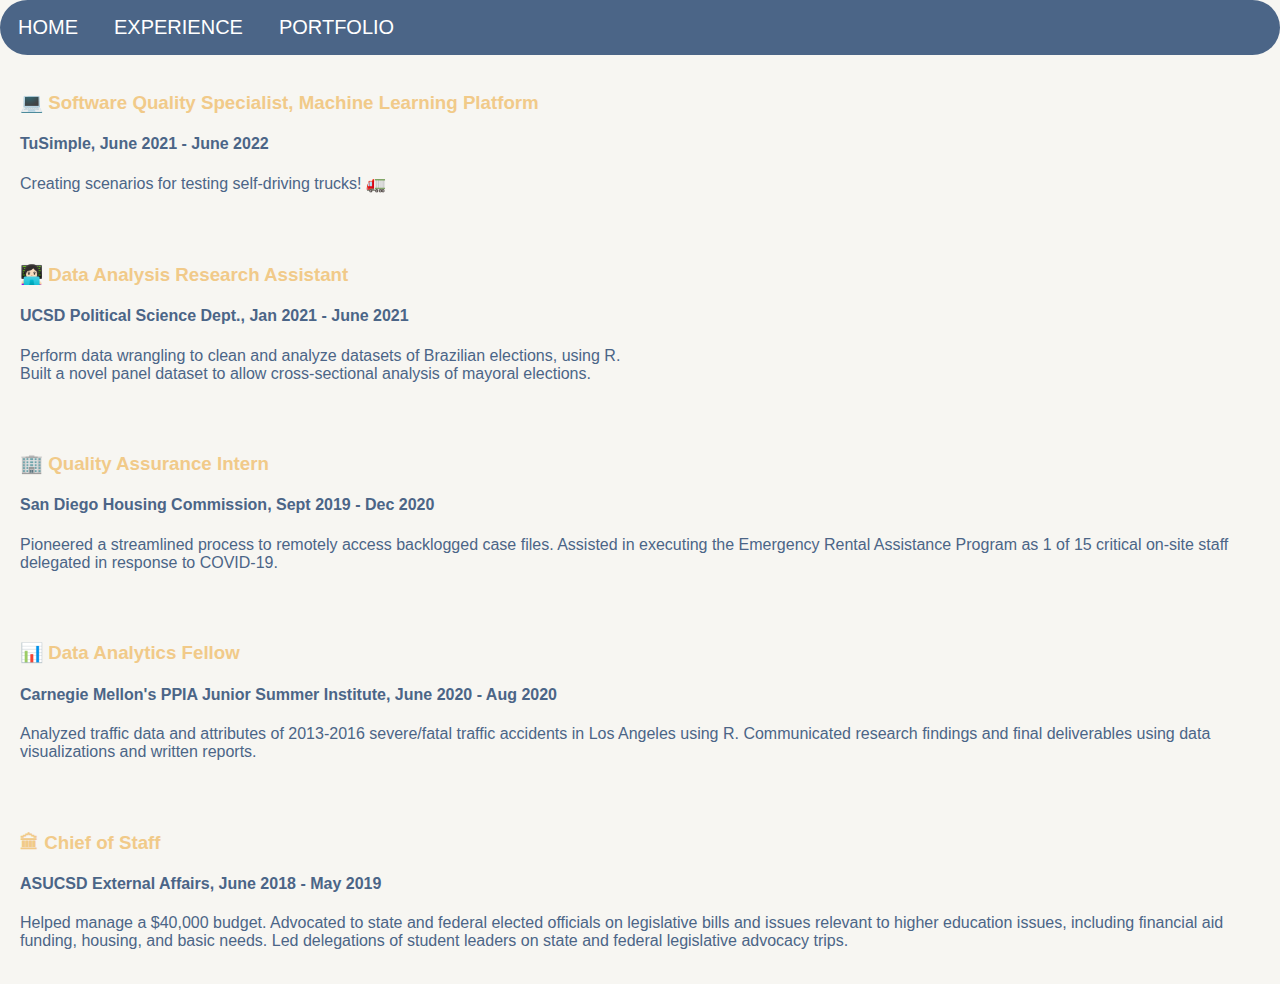
<file: experience.html>
<!DOCTYPE html>
<html lang="en">
<head>
    <meta charset="UTF-8">
    <meta http-equiv="X-UA-Compatible" content="IE=edge">
    <meta name="viewport" content="width=device-width, initial-scale=1.0">
    <title>Sally 👩🏻‍💻</title>
    <link rel="stylesheet" href="styles2.css">
</head>
<body>
    <div class="topnav">
        <a class="active" href="index.html">HOME</a>
        <a href="experience.html" target="_blank">EXPERIENCE</a>
        <a href="https://sallyyrong.github.io/Sally_Portfolio/" target="_blank">PORTFOLIO</a>
    </div>


<div class="experienceContainer">
<br />
    <h3>
        💻 Software Quality Specialist, Machine Learning Platform
    </h3>
    <h4>
        TuSimple, June 2021 - June 2022
    </h4>
    <p class="experienceExplain">
        Creating scenarios for testing self-driving trucks! 🚛
    </p>
<br />
<br />
    <h3>
        👩🏻‍💻 Data Analysis Research Assistant
    </h3>
    <h4>
        UCSD Political Science Dept., Jan 2021 - June 2021
    </h4>
    <p class = "experienceExplain">
        Perform data wrangling to clean and analyze datasets of Brazilian elections, using R.
        <br>
        Built a novel panel dataset to allow cross-sectional analysis of mayoral elections.
    </p>
<br />
<br />
    <h3>
        🏢 Quality Assurance Intern
    </h3>
    <h4>
        San Diego Housing Commission, Sept 2019 - Dec 2020
    </h4>
    <p class = "experienceExplain">
        Pioneered a streamlined process to remotely access backlogged case files. Assisted in executing the Emergency Rental Assistance Program as 1 of 15 critical on-site staff delegated in response to COVID-19.
    </p>
<br />
<br />
<h3>
        📊 Data Analytics Fellow 
    </h3>
    <h4>
        Carnegie Mellon's PPIA Junior Summer Institute, June 2020 - Aug 2020
    </h4>
    <p class = "experienceExplain">
        Analyzed traffic data and attributes of 2013-2016 severe/fatal traffic accidents in Los Angeles using R. Communicated research findings and final deliverables using data visualizations and written reports.
    </p>
<br />
<br />
<h3>
        🏛 Chief of Staff
    </h3>
    <h4>
        ASUCSD External Affairs, June 2018 - May 2019
    </h4>
    <p class = "experienceExplain">
        Helped manage a $40,000 budget. Advocated to state and federal elected officials on legislative bills and issues relevant to higher education issues, including
financial aid funding, housing, and basic needs. Led delegations of student leaders on state and federal legislative advocacy trips.
    </p>
<br />
</div>


</body>
</html>
</file>
<file: styles2.css>
body {
  background-color: #F7F6F2;
  color: white;
  margin: 0;
  font-family: sans-serif;
}

h1 {
  text-align: center;
  color: #F1CA89;
}

h3{
  color: #F1CA89;
  margin-left: 20px;
}
h4{
  color: #4B6587;
  margin-left: 20px;
}
p {
  margin-left: 0px;
  }

.image{
  display: block;
}


.topnav {
  overflow: hidden;
  background-color: #4B6587;
  border-radius: 30px;

}
.topnav a {
  float: left;
  display: block;
  color: white;
  text-align: center;
  padding: 16px 18px;
  text-decoration: none;
  font-size: 20px;
  background-size: 230% 100%;
}
.topnav a:hover {
  background-color: white;
  color: #4B6587;
  padding: 12px 12px;
  text-align: center;


  transition: .5s;
  background: linear-gradient(to right, white);
  background-position: right bottom;
    
}
.colorText{
  color: #F1CA89;
}
.footer {
  bottom: 0;
  width: 100%;
  height: 2.5rem;
  margin-left: 80px;
  font-size: 14px;
  color: #F5C6AA;
  color: #C8C6C6;
}
.intro{
  text-align: center;
  font-family: sans-serif;
  font-size: 23px;
  color: #4B6587;
}

.highlight{
  color: white;
  text-decoration:underline;
  text-decoration-color: #4B6587;
  text-decoration-thickness: 2px;
}
.highlight:hover {
  padding: 0 12px;
  background-color: rgb(223, 161, 223);
  color: white;
}
.highlight:focus{
  outline:thick;
}
.socials{
  color: #4B6587;
  text-decoration:underline;
  text-decoration-color:  #F1CA89;
  text-decoration-thickness: 2px;
}
.socials:hover{
  padding: 0 12px;
  background-color: #4B6587;
  color: #F1CA89;
}

.say-hello{
  font-size: 16px;
  color: #F1CA89;
  display: block;
  text-align: center;
  margin-left: 0px;
}



/* DEMO-SPECIFIC STYLES */
.typewriter {
  overflow: hidden; /* Ensures the content is not revealed until the animation */
  border-right: .15em solid rgb(223, 161, 223); /* The typwriter cursor */
  white-space: nowrap; /* Keeps the content on a single line */
  margin: 0 auto; /* Gives that scrolling effect as the typing happens */
  letter-spacing: .15em; /* Adjust as needed */
  animation: 
    typing 3.5s steps(30, end),
    blink-caret .5s step-end infinite;
}

/* The typing effect */
@keyframes typing {
  from { width: 0 }
  to { width: 100% }
}

/* The typewriter cursor effect */
@keyframes blink-caret {
  from, to { border-color: transparent }
  50% { border-color: #F1CA89 }
}

.icon {
  font-size: 50px;
  color: #F1CA89;
  cursor: pointer;

}

.icon:hover{
  transition: 0.9s;
  transform: rotate(-10deg);
}

.icons-box{
  display: flex;
  align-items: center;
  justify-content: center;
}

/* EXPERIENCE PAGE */
.experienceExplain{
  color: #4B6587;
  margin-left: 20px;
}
</file>
